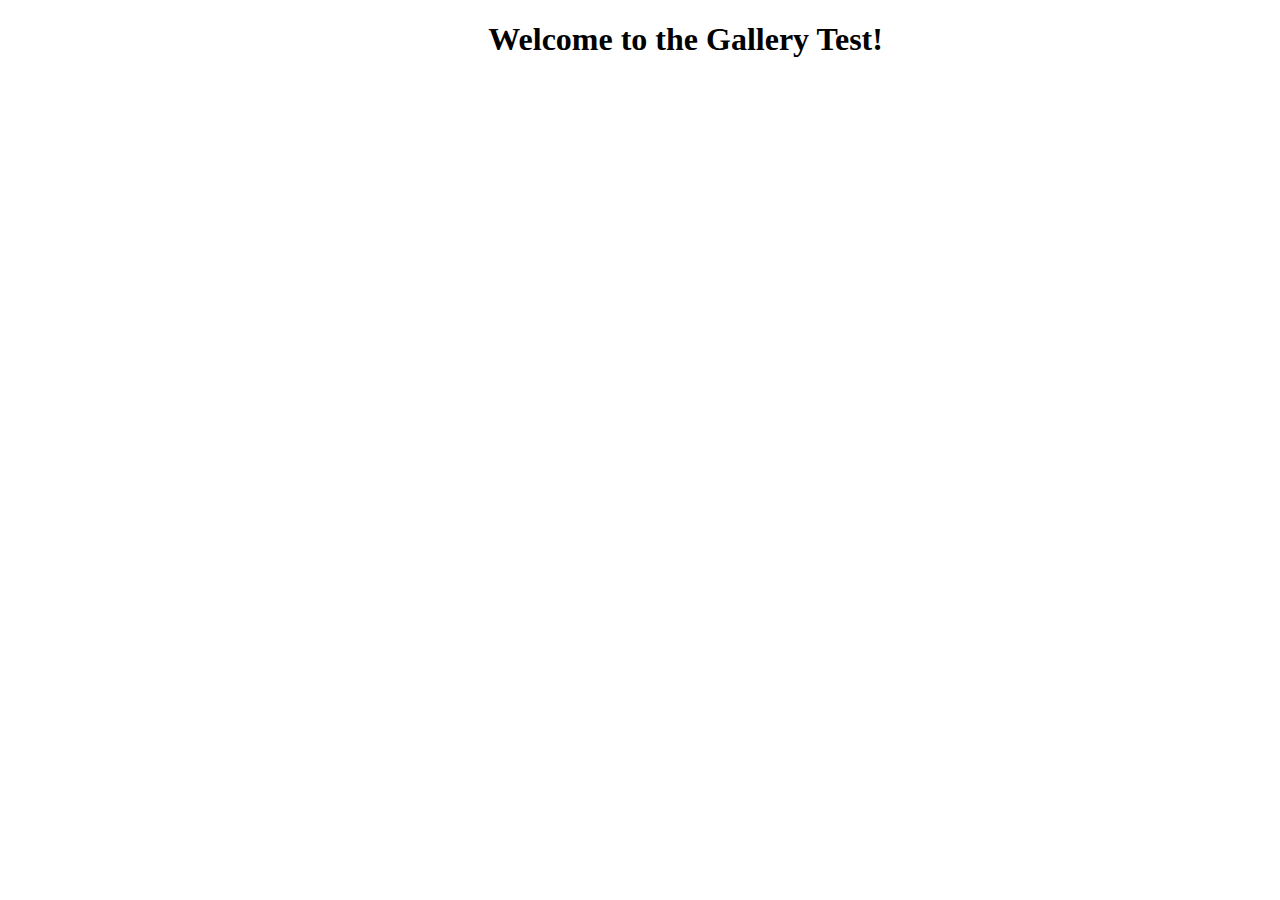
<file: benio/gallery.html>
<!DOCTYPE html>
<html lang="pt-br">
<head>
    <meta charset="UTF-8">
    <meta name="viewport" content="width=device-width, initial-scale=1.0">
    <title>Document</title>
    <link rel="stylesheet" href="gallery.css">
</head>
<body>
    <h1>Welcome to the Gallery Test!</h1>
    <div class="slideshow">



    </div>
</body>
</html>
</file>
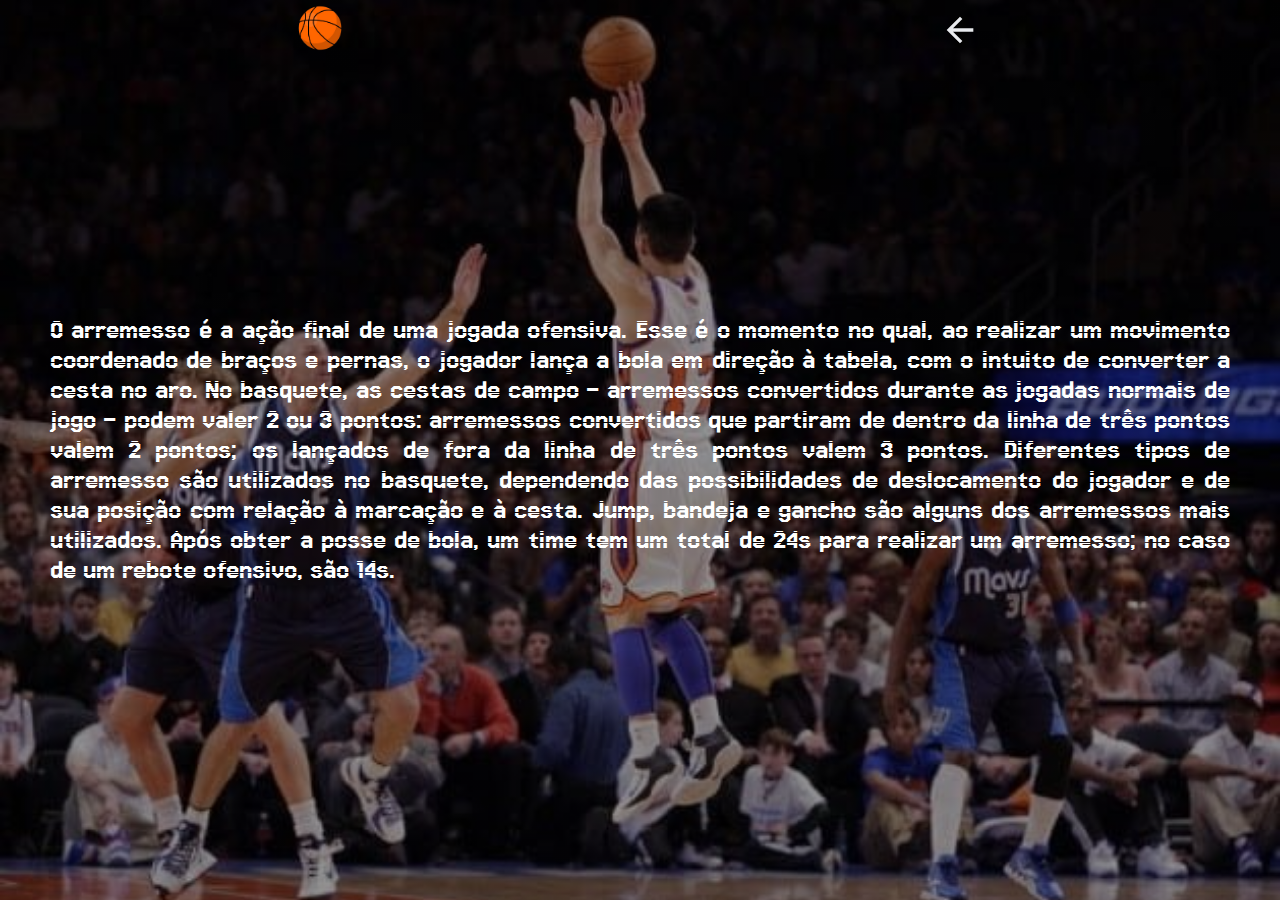
<file: html/arremesso.html>
<!DOCTYPE html>
<html lang="pt-br">
  <head>
    <meta charset="UTF-8" />
    <meta name="viewport" content="width=device-width, initial-scale=1.0" />
    <title>Basquete</title>
    <link rel="stylesheet" href="../css/style.css" />
    <link
      rel="shortcut icon"
      href="../imagens/logo-basquete.png"
      type="image/x-icon"
    />
  </head>
  <body>
    <header>
      <div class="logo">
        <img
          src="../imagens/logo-basquete.png"
          alt="Basquete"
          class="btn-js"
          onclick="galeriaBtn()"
        />
      </div>
      <nav class="menu">
        <a href="../index.html">
          <img src="../imagens/back.svg" alt="" class="voltar" />
        </a>
      </nav>
    </header>
    <div id="arremesso">
      <div class="funda-inicio">
        O arremesso é a ação final de uma jogada ofensiva. Esse é o momento no
        qual, ao realizar um movimento coordenado de braços e pernas, o jogador
        lança a bola em direção à tabela, com o intuito de converter a cesta no
        aro. No basquete, as cestas de campo – arremessos convertidos durante as
        jogadas normais de jogo – podem valer 2 ou 3 pontos: arremessos
        convertidos que partiram de dentro da linha de três pontos valem 2
        pontos; os lançados de fora da linha de três pontos valem 3 pontos.
        Diferentes tipos de arremesso são utilizados no basquete, dependendo das
        possibilidades de deslocamento do jogador e de sua posição com relação à
        marcação e à cesta. Jump, bandeja e gancho são alguns dos arremessos
        mais utilizados. Após obter a posse de bola, um time tem um total de 24s
        para realizar um arremesso; no caso de um rebote ofensivo, são 14s.
      </div>
    </div>

    <script src="../js/fundamentos.js"></script>
  </body>
</html>
</file>
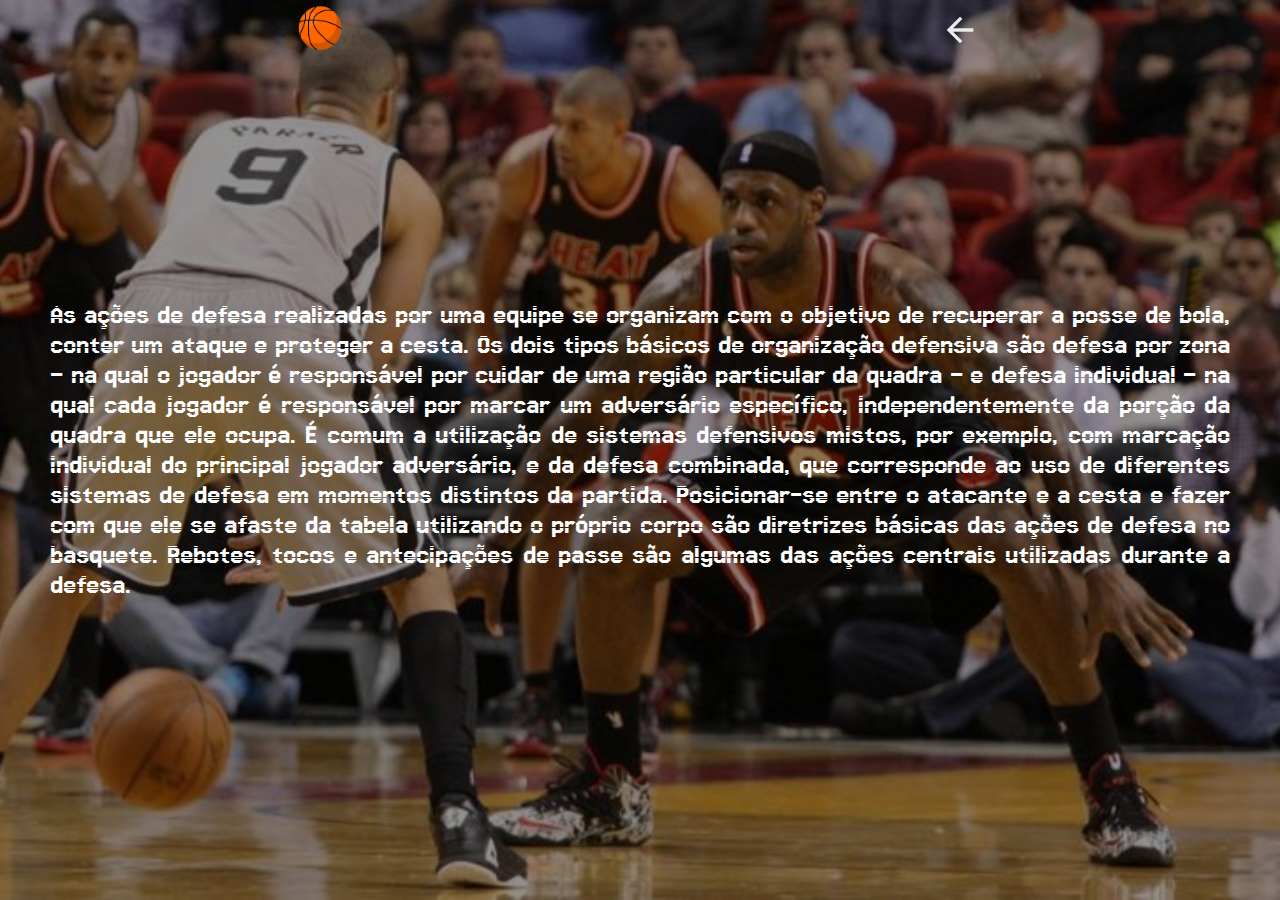
<file: html/defesa.html>
<!DOCTYPE html>
<html lang="pt-br">
<head>
    <meta charset="UTF-8">
    <meta name="viewport" content="width=device-width, initial-scale=1.0">
    <title>Basquete</title>
    <link rel="stylesheet" href="../css/style.css">
    <link rel="shortcut icon" href="../imagens/logo-basquete.png" type="image/x-icon" >
</head>
<body>
    <header>
        <div class="logo">
            <img src="../imagens/logo-basquete.png" alt="Basquete" class="btn-js" onclick="galeriaBtn()">
        </div>
        <nav class="menu">
            <a href="../index.html">
                <img src="../imagens/back.svg" alt="" class="voltar">
            </a>
        </nav>
    </header>
    <div id="defesa">
        <div class="funda-inicio">
            As ações de defesa realizadas por uma equipe se organizam com o objetivo de recuperar a posse de bola, conter um ataque e proteger a cesta. Os dois tipos básicos de organização defensiva são defesa por zona – na qual o jogador é responsável por cuidar de uma região particular da quadra – e defesa individual – na qual cada jogador é responsável por marcar um adversário específico, independentemente da porção da quadra que ele ocupa. É comum a utilização de sistemas defensivos mistos, por exemplo, com marcação individual do principal jogador adversário, e da defesa combinada, que corresponde ao uso de diferentes sistemas de defesa em momentos distintos da partida. Posicionar-se entre o atacante e a cesta e fazer com que ele se afaste da tabela utilizando o próprio corpo são diretrizes básicas das ações de defesa no basquete. Rebotes, tocos e antecipações de passe são algumas das ações centrais utilizadas durante a defesa.
        </div>
    </div>


    <script src="../js/fundamentos.js"></script>
</body>
</html>
</file>
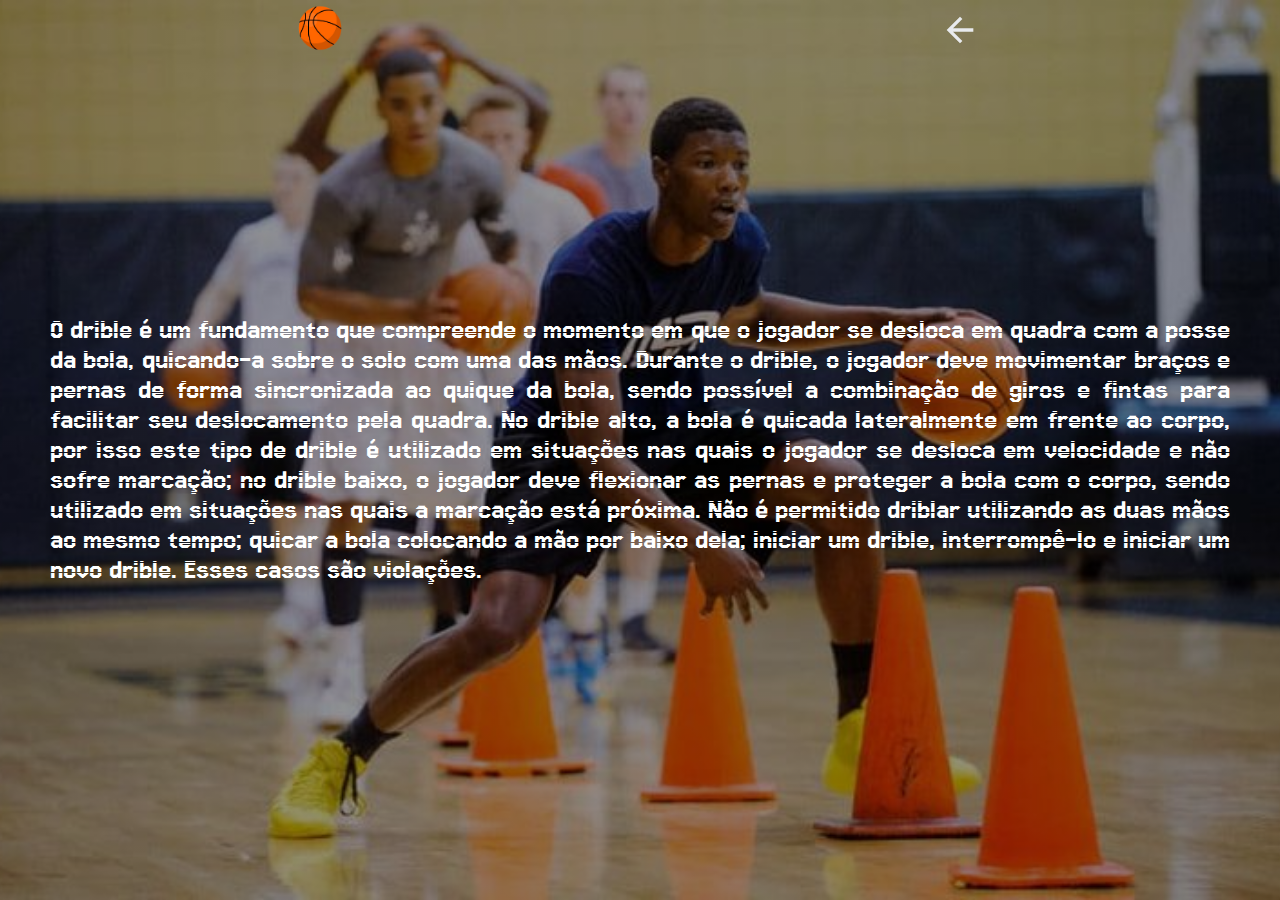
<file: html/drible.html>
<!DOCTYPE html>
<html lang="pt-br">
<head>
    <meta charset="UTF-8">
    <meta name="viewport" content="width=device-width, initial-scale=1.0">
    <title>Basquete</title>
    <link rel="stylesheet" href="../css/style.css">
    <link rel="shortcut icon" href="../imagens/logo-basquete.png" type="image/x-icon" >
</head>
<body>
    <header>
        <div class="logo">
            <img src="../imagens/logo-basquete.png" alt="Basquete" class="btn-js" onclick="galeriaBtn()">
        </div>
        <nav class="menu">
            <a href="../index.html">
                <img src="../imagens/back.svg" alt="" class="voltar">
            </a>
        </nav>
    </header>
    <div id="drible">
        <div class="funda-inicio">
            O drible é um fundamento que compreende o momento em que o jogador se desloca em quadra com a posse da bola, quicando-a sobre o solo com uma das mãos. Durante o drible, o jogador deve movimentar braços e pernas de forma sincronizada ao quique da bola, sendo possível a combinação de giros e fintas para facilitar seu deslocamento pela quadra. No drible alto, a bola é quicada lateralmente em frente ao corpo, por isso este tipo de drible é utilizado em situações nas quais o jogador se desloca em velocidade e não sofre marcação; no drible baixo, o jogador deve flexionar as pernas e proteger a bola com o corpo, sendo utilizado em situações nas quais a marcação está próxima. Não é permitido driblar utilizando as duas mãos ao mesmo tempo; quicar a bola colocando a mão por baixo dela; iniciar um drible, interrompê-lo e iniciar um novo drible. Esses casos são violações.
        </div>
    </div>

    <script src="../js/fundamentos.js"></script>
</body>
</html>
</file>
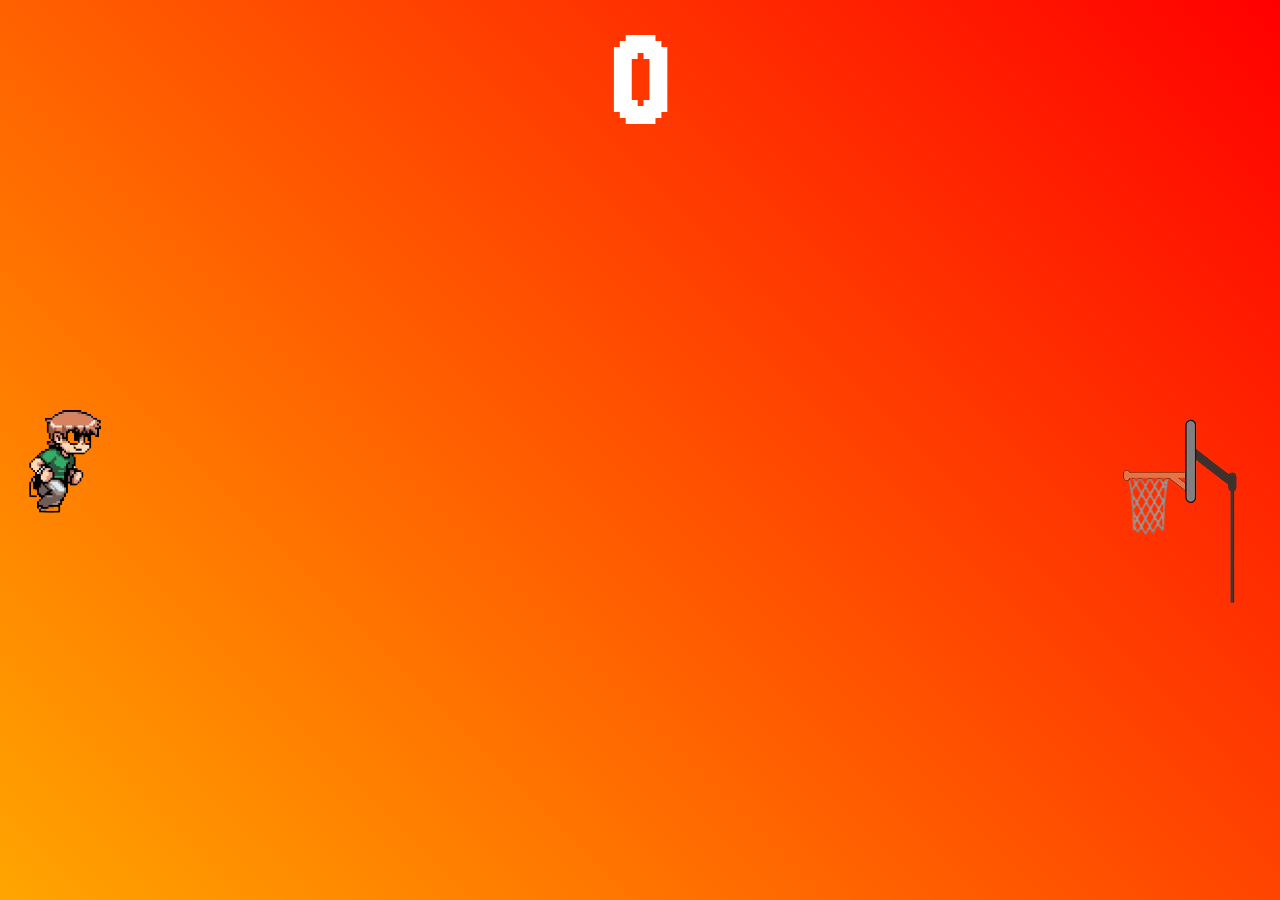
<file: html/jogo.html>
<!DOCTYPE html>
<html lang="pt-br">
<head>
    <meta charset="UTF-8">
    <meta name="viewport" content="width=device-width, initial-scale=1.0">
    <title>EasterEgg</title>
    <link rel="stylesheet" href="../css/jogo.css">
</head>
<body>

    <div class="placar">
        <span class="pontos">0</span>
    </div>


    <div class="jogador"></div>
    <img src="../imagens/cesta.png" alt="" class="cesta">



    <script src="../js/jogo.js"></script>
</body>
</html>
</file>
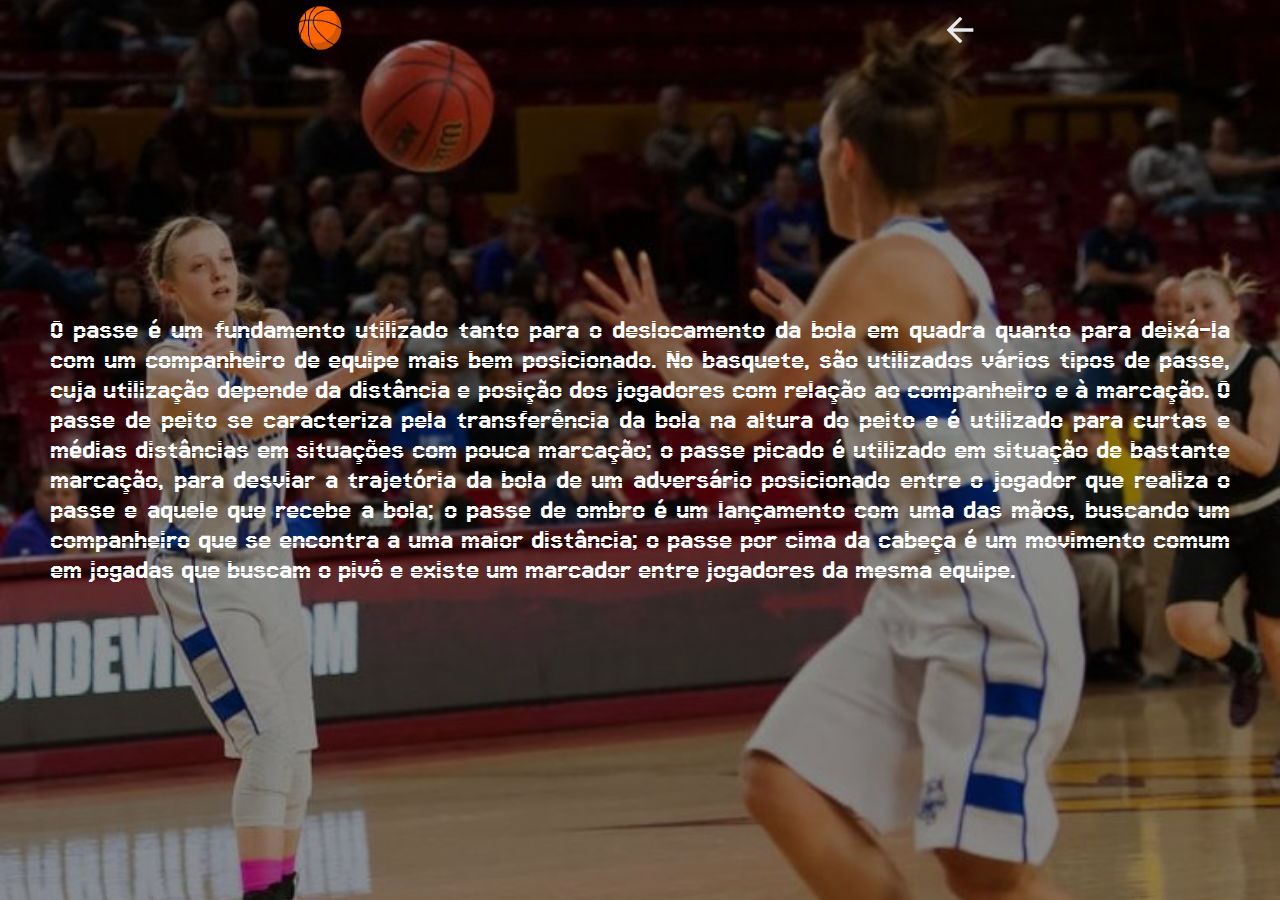
<file: html/passe.html>
<!DOCTYPE html>
<html lang="pt-br">
<head>
    <meta charset="UTF-8">
    <meta name="viewport" content="width=device-width, initial-scale=1.0">
    <title>Basquete</title>
    <link rel="stylesheet" href="../css/style.css">
    <link rel="shortcut icon" href="../imagens/logo-basquete.png" type="image/x-icon" >
</head>
<body>
    <header>
        <div class="logo">
            <img src="../imagens/logo-basquete.png" alt="Basquete" class="btn-js" onclick="galeriaBtn()">
        </div>
        <nav class="menu">
            <a href="../index.html">
                <img src="../imagens/back.svg" alt="" class="voltar">
            </a>
        </nav>
    </header>
    <div id="passe">
        <div class="funda-inicio">
            O passe é um fundamento utilizado tanto para o deslocamento da bola em quadra quanto para deixá-la com um companheiro de equipe mais bem posicionado. No basquete, são utilizados vários tipos de passe, cuja utilização depende da distância e posição dos jogadores com relação ao companheiro e à marcação. O passe de peito se caracteriza pela transferência da bola na altura do peito e é utilizado para curtas e médias distâncias em situações com pouca marcação; o passe picado é utilizado em situação de bastante marcação, para desviar a trajetória da bola de um adversário posicionado entre o jogador que realiza o passe e aquele que recebe a bola; o passe de ombro é um lançamento com uma das mãos, buscando um companheiro que se encontra a uma maior distância; o passe por cima da cabeça é um movimento comum em jogadas que buscam o pivô e existe um marcador entre jogadores da mesma equipe. 
        </div>
    </div>

    <script src="../js/fundamentos.js"></script>
</body>
</html>
</file>
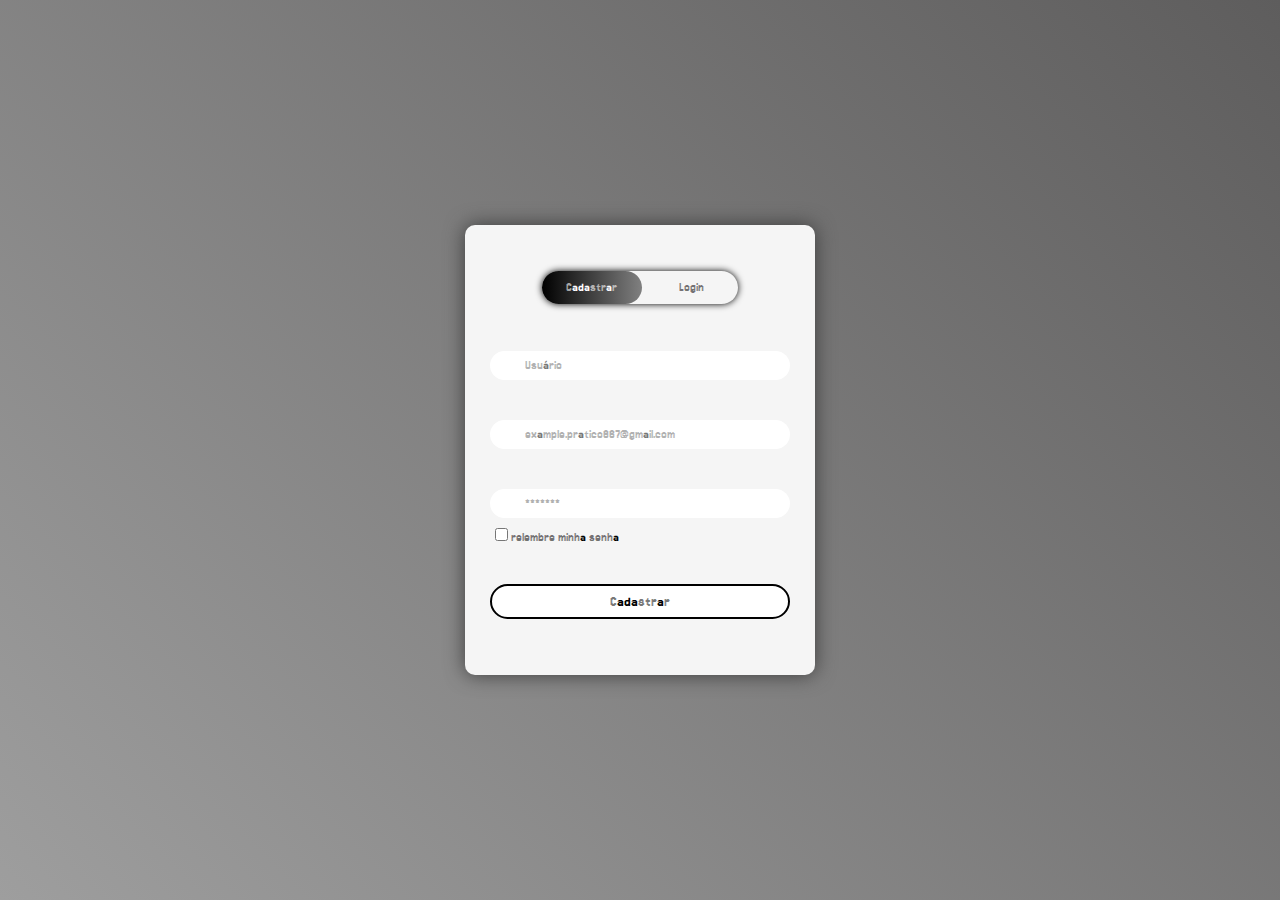
<file: html/tela.html>
<!DOCTYPE html>
<html lang="pt-br">
  <head>
    <meta charset="UTF-8" />
    <meta name="viewport" content="width=device-width, initial-scale=1.0" />
    <title>Login/Cadastro</title>
    <link rel="stylesheet" href="../css/login-cadastro.css" />
  </head>
  <body>
    <div class="container">
      <div class="buttonsForm">
        <div class="btnColor"></div>
        <button id="btncadastro">Cadastrar</button>
        <button id="btnlogin">Login</button>
      </div>
      <div id="login">
        <input
          type="text"
          name="nome"
          id="inomel"
          placeholder="Usuário"
          autocomplete="off"
          required
        />
        <input
          type="password"
          name="senha"
          id="isenhal"
          placeholder="*******"
        />

        <div class="divCheck">
          <input type="checkbox" name="relembrar" id="irelembrar" />
          <span>relembre minha senha</span>
        </div>

        <button id="submit-entrar">Entrar</button>
      </div>

      <div id="cadastro">
        <input
          type="text"
          name="usuario"
          id="iusuarioc"
          required
          placeholder="Usuário"
          autocomplete="off"
        />
        <input
          type="text"
          name="email"
          id="iemailc"
          placeholder="example.pratico867@gmail.com"
          required
        />
        <input
          type="password"
          name="senha"
          id="isenhac"
          placeholder="*******"
        />

        <div class="divCheck">
          <input type="checkbox" name="relembrar" id="irelembrar" />
          <span>relembre minha senha</span>
        </div>

        <button id="submit-cadastrar">Cadastrar</button>
      </div>
    </div>

    <script src="../js/tela.js"></script>
  </body>
</html>
</file>
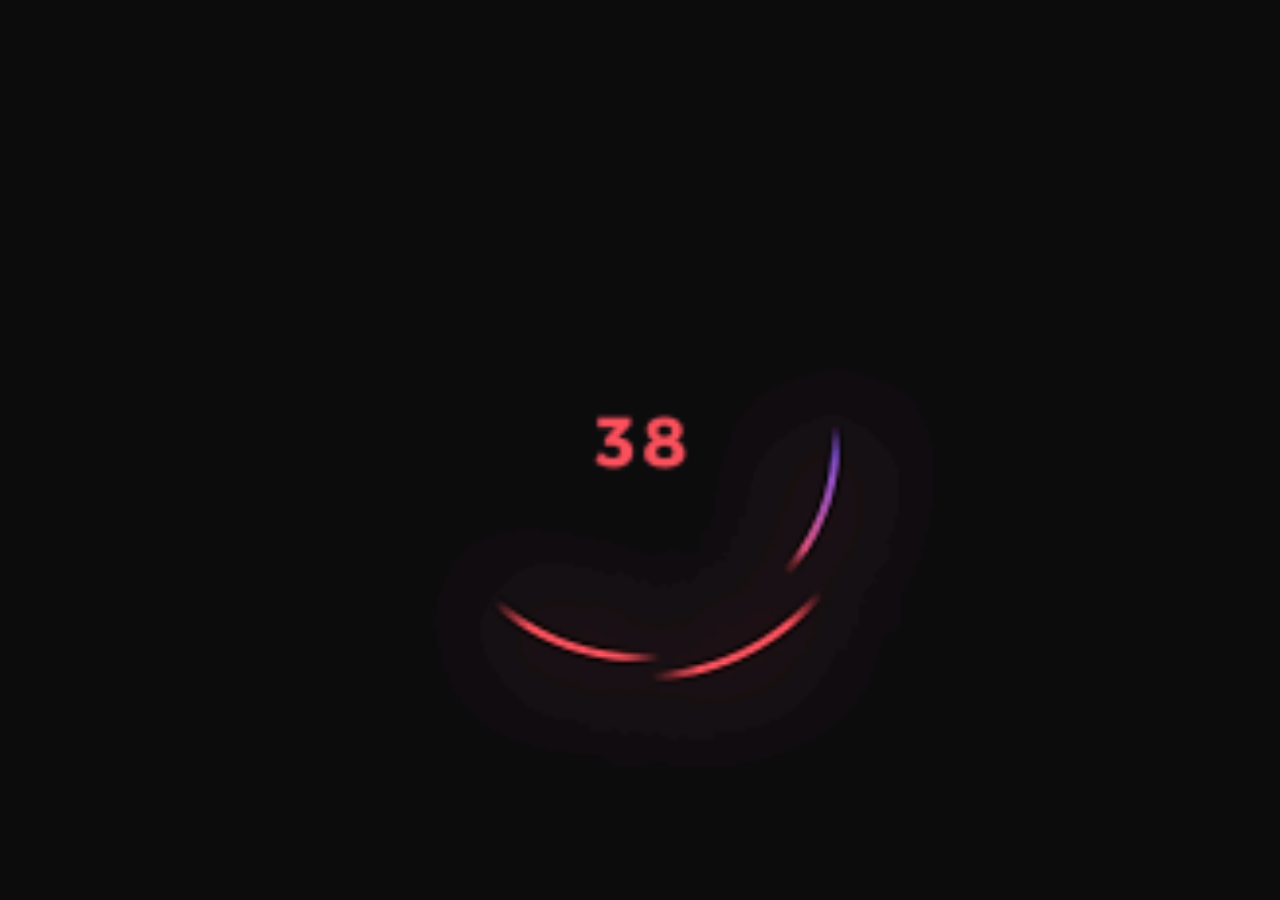
<file: html/tela_loading.html>
<!DOCTYPE html>
<html lang="pt-br">
<head>
    <meta charset="UTF-8">
    <meta name="viewport" content="width=device-width, initial-scale=1.0">
    <title>Espera um pouco...</title>
    <link rel="stylesheet" href="../css/tela_loading.css">
</head>
<body>
    




    <script>
        function Loading(){
            
        }
        setTimeout(
            ()=>{
               location.href = '../index.html'
            },5110
        )
    </script>
</body>
</html>
</file>
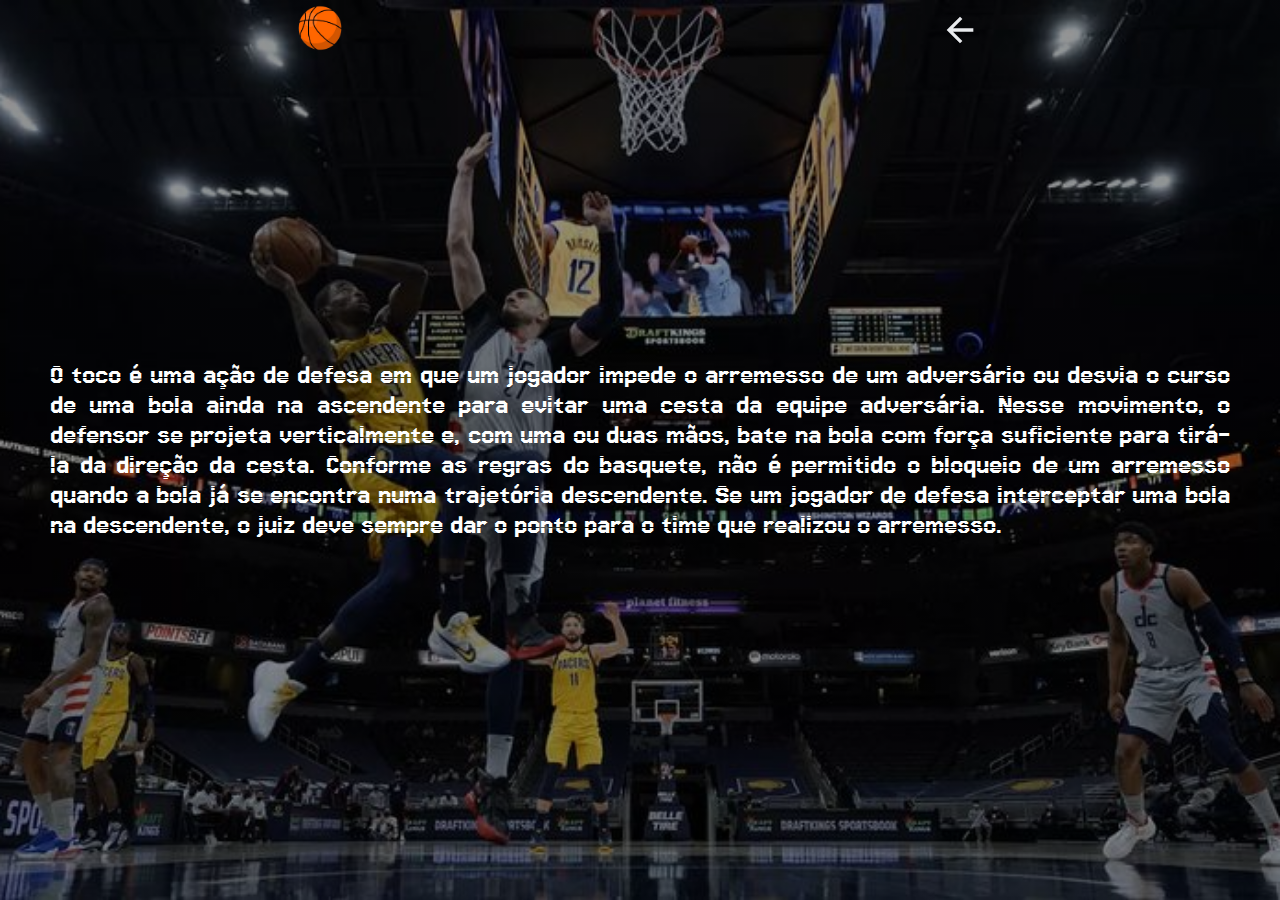
<file: html/toco.html>
<!DOCTYPE html>
<html lang="pt-br">
<head>
    <meta charset="UTF-8">
    <meta name="viewport" content="width=device-width, initial-scale=1.0">
    <title>Basquete</title>
    <link rel="stylesheet" href="../css/style.css">
    <link rel="shortcut icon" href="../imagens/logo-basquete.png" type="image/x-icon" >
</head>
<body>
    <header>
        <div class="logo">
            <img src="../imagens/logo-basquete.png" alt="Basquete" class="btn-js" onclick="galeriaBtn()">
        </div>
        <nav class="menu">
            <a href="../index.html">
                <img src="../imagens/back.svg" alt="" class="voltar">
            </a>
        </nav>
    </header>

    <div id="toco">
        <div class="funda-inicio">
            O toco é uma ação de defesa em que um jogador impede o arremesso de um adversário ou desvia o curso de uma bola ainda na ascendente para evitar uma cesta da equipe adversária. Nesse movimento, o defensor se projeta verticalmente e, com uma ou duas mãos, bate na bola com força suficiente para tirá-la da direção da cesta. Conforme as regras do basquete, não é permitido o bloqueio de um arremesso quando a bola já se encontra numa trajetória descendente. Se um jogador de defesa interceptar uma bola na descendente, o juiz deve sempre dar o ponto para o time que realizou o arremesso.
        </div>
    </div>

    <script src="../js/fundamentos.js"></script>
</body>
</html>
</file>
<file: benio/gallery.css>
h1{
position: relative;
margin-left:38%;
}
</file>
<file: css/style.css>
/* 
    TRANSITIONS:
*/
/* 
    ease - especifica um efeito de transição com inicio lento
    linear - especifica um efeito de transição com a mesma velocidade
    ease-in - especifica um efeito de transição com inicio lento
    ease-out - especifica um efeito de transição com final lento
    ease-in-out - especifica um efeito de transição com inicio e final lentos

*/
@font-face {
  font-family: "open-sans";
  src: url(Open_Sans/OpenSans-VariableFont_wdth\wght.ttf);
}
@font-face {
  font-family: "jersey";
  src: url(Jersey_15/Jersey15-Regular.ttf);
}

* {
  padding: 0;
  margin: 0;
  box-sizing: border-box;
}
html,
body {
  scroll-behavior: smooth;
  background-color: rgb(85, 37, 130);
  transition: all 2s ease;
}
header {
  display: flex;
  height: 60px;
  background: transparent;
  justify-content: space-around;
  align-items: center;
}
.logo img {
  width: 50px;
  transition: all 0.2s ease-in-out;
}
.logo img:hover {
  scale: 1.1;
}
.frase-logo {
  display: none;
}
.frase-logo img {
  width: 50px;
  transition: all 0.2s ease-in-out;
  margin-top: 9%;
}
.frase-logo img:hover {
  scale: 1.1;
}
.lista-menu {
  display: flex;
  list-style-type: none;
}
.btn-menu {
  background: none;
  border: none;
  font-family: "jersey";
  font-size: 20px;
}
.btn-menu a:hover {
  cursor: pointer;
  background-image: linear-gradient(
    45deg,
    rgb(208, 208, 208),
    rgb(203, 203, 203)
  );
  scale: 1.15;
  box-shadow: 0 0 10px white;
}
.btn-menu a {
  transition: all 0.2s ease-in-out;
  padding: 20px;
  text-decoration: none;
  color: black;
}
.btn-js {
  cursor: pointer;
}
.logo-btn {
  margin-top: 1%;
  display: none;
  cursor: pointer;
}
.logo-btn img {
  width: 40px;
  transition: all 0.1s;
}
.logo-btn img:hover {
  scale: 1.1;
}
.frase-logo {
  display: none;
}
header {
  z-index: 2;
  position: fixed;
  width: 100%;
}
.inicio {
  z-index: 1;
  height: 100vh;
}
.frase-inicio {
  display: flex;
  align-items: center;
  justify-content: center;
  text-align: justify;
  background-color: white;
  width: 100%;
  padding: 50px;
  font-family: "jersey";
  font-size: 50px;
  color: black;
  position: relative;
  height: 100vh;
  top: 50%;
  left: 50%;
  transform: translate(-50%, -50%);
  transition: all 2s ease-in-out;
}
.menu-responsive {
  display: none;
}
.pag {
  display: flex;
  position: relative;
  width: 100%;
  height: 100vh;
  background: linear-gradient(45deg, rgb(57, 57, 57), rgb(56, 56, 56));
  align-items: center;
}

.div-secundaria img {
  width: 569px;
  height: 100vh;
}
.div-centro {
  display: flex;
  flex-direction: column;
  align-items: center;
  justify-content: center;

  position: absolute;
  top: 50%;
  left: 50%;
  transform: translate(-50%, -50%);
}
.pag .div-centro .titulo,
.conteudo {
  color: white;
  margin-left: 50px;
}
.titulo {
  text-align: center;
  margin-bottom: 10px;
  font-size: 8em;
  font-family: "jersey";
}
.conteudo {
  font-size: 1.5em;
  font-family: "jersey";
  width: 600px;
}
.gif {
  background-attachment: fixed;
  background-repeat: no-repeat;
  background-size: cover;
  background-position: center center;
}
.div-posicoes {
  display: flex;
  width: 100vw;
  height: 100vh;
  align-items: center;
  justify-content: space-around;
}
.posicoe {
  width: 150px;
  cursor: pointer;
}
.titulo-pos {
  color: white;
  font-family: "jersey";
  font-size: 1.5em;
  text-align: center;
}
dialog {
  width: 900px;
  height: 300px;
  top: 50%;
  left: 50%;
  transform: translate(-50%, -50%);
  padding: 50px;
  border: none;
  border-radius: 10px;
}
dialog img {
  position: relative;
  top: 50%;
  margin: 0 auto;

  transform: translateY(-50%) translateX(22%);
  max-width: 150px;
  cursor: pointer;
}
.adm {
  width: 110px;
  margin-left: 50px;
}

#gif1 {
  background-image: url(../imagens/james_naismith.jpeg);
}
#gif2 {
  background-image: url(../imagens/gif2.gif);
}
#gif3 {
  background-image: url(../imagens/gif3.gif);
}
.centro {
  display: flex;
  flex-direction: column;
  align-items: center;
  justify-content: center;
}
.item-fundamento {
  list-style-type: upper-roman;
  position: relative;
  left: 50%;
}
.link {
  color: white;
}
.item-falta {
  list-style-type: decimal-leading-zero;
  margin-top: 10px;
}
#falta {
  width: 800px;
  height: 600px;
}

.rodape {
  position: absolute;
  width: 100%;
  height: 100px;
  background-color: black;
  color: white;
  display: flex;
  align-items: center;
  justify-content: space-around;
}
#nome_adm{
  font-family: 'jersey';
  font-size: 1.5em;
}
#redes_sociais {
  display: flex;
  width: 400px;
  justify-content: space-evenly;
}
#redes_sociais a svg {
  position: relative;
  fill: white;
  padding: 5px;
  width: 60px;
  height: 60px;
  border-radius: 10px;
  transition: all .5s ease-in-out;
  bottom: 0px;
}
#redes_sociais a svg:hover {
  position: relative;
  fill: black;
  background-color: White;
  border-radius: 20%;
  bottom: 5px;
  box-shadow: 0 0 1000px white;
}

/* Fundamentos */

.voltar {
  width: 50px;
  float: left;
  padding: 5px;
  clip-path: circle();
  transition: all 0.3s linear;
}
.voltar:hover {
  background-color: rgb(92, 92, 92);
}
#drible {
  display: flex;
  position: relative;
  width: 100%;
  height: 100vh;
  align-items: center;

  background: url(../imagens/drible.jpeg);
  background-attachment: fixed;
  background-repeat: no-repeat;
  background-size: cover;
  background-position: center center;
}
#arremesso {
  display: flex;
  position: relative;
  width: 100%;
  height: 100vh;
  align-items: center;

  background: url(../imagens/arremesso.jpeg);
  background-attachment: fixed;
  background-repeat: no-repeat;
  background-size: cover;
  background-position: center center;
}
#defesa {
  display: flex;
  position: relative;
  width: 100%;
  height: 100vh;
  align-items: center;

  background: url(../imagens/defesa.jpeg);
  background-attachment: fixed;
  background-repeat: no-repeat;
  background-size: cover;
  background-position: center center;
}
#passe {
  display: flex;
  position: relative;
  width: 100%;
  height: 100vh;
  align-items: center;

  background: url(../imagens/passe.jpeg);
  background-attachment: fixed;
  background-repeat: no-repeat;
  background-size: cover;
  background-position: center center;
}
#toco {
  display: flex;
  position: relative;
  width: 100%;
  height: 100vh;
  align-items: center;

  background: url(../imagens/toco.jpeg);
  background-attachment: fixed;
  background-repeat: no-repeat;
  background-size: cover;
  background-position: center center;
}
.funda-inicio {
  display: flex;
  align-items: center;
  justify-content: center;
  text-align: justify;
  background: linear-gradient(45deg, rgba(0, 0, 0, 0.43), rgba(0, 0, 0, 0.414));
  width: 100%;
  padding: 50px;
  font-family: "jersey";
  font-size: 30px;
  color: rgb(255, 255, 255);
  position: relative;
  height: 100vh;
  top: 50%;
  left: 50%;
  transform: translate(-50%, -50%);
  transition: all 2s ease-in-out;
}
@media (max-width:769px) {
  .titulo{
    font-size: 1em;
  }
  .conteudo{
    max-width: 400px;
    font-size: 1em;
}
}

/* Animation */
</file>
<file: css/jogo.css>
*{
    padding: 0;
    margin: 0;
    box-sizing: border-box;
}
@font-face {
    font-family: 'jersey';
    src: url(Jersey_15/Jersey15-Regular.ttf);
}
body{
    display: flex;
    align-items: center;
    width: 100%;
    height: 100vh;
    background: linear-gradient(45deg, orange, red);
}
.jogador{
    position: absolute;
    height: 149px;
    width: calc(840px / 8);
    background: url(../imagens/movimentopf.png);
    animation: frente .7s steps(8) infinite paused;
}
.cesta{
    width: 200px;
    position: absolute;
    right: 0;
    bottom: 289px;
}
.placar{
    width: 100%;
    height: 100vh;
}
.pontos{
    font-size: 10em;
    position: absolute;
    font-family: 'jersey',sans-serif;
    color: white;
    left: 50%;
    transform: translateX(-50%);
}

@keyframes frente {
    0%{
        background-position: 840px ;
    }
    100%{
        background-position: 0;
    }
}
@keyframes tras {
    0%{
        background-position: 0;
    }
    100%{
        background-position: 840px ;
    }
}
</file>
<file: css/login-cadastro.css>
/* 
    TRANSITIONS:
*/
/* 
    ease - especifica um efeito de transição com inicio lento
    linear - especifica um efeito de transição com a mesma velocidade
    ease-in - especifica um efeito de transição com inicio lento
    ease-out - especifica um efeito de transição com final lento
    ease-in-out - especifica um efeito de transição com inicio e final lentos

*/
@font-face {
  font-family: "open-sans";
  src: url(Open_Sans/OpenSans-VariableFont_wdth\wght.ttf);
}
@font-face {
  font-family: "jersey";
  src: url(Jersey_15/Jersey15-Regular.ttf);
}

* {
  padding: 0;
  margin: 0;
  box-sizing: border-box;
  font-family: "jersey", sans-serif;
}
body {
  width: 100vw;
  height: 100vh;
  display: flex;
  align-items: center;
  justify-content: center;
  background: linear-gradient(45deg , rgb(158, 158, 158), rgb(94, 93, 93));
}
.container {
  background-color: rgb(245, 245, 245);
  padding: 6px;
  width: 350px;
  height: 450px;
  display: flex;
  align-items: center;
  flex-direction: column;
  position: relative;
  border-radius: 10px;
  overflow: hidden;
  box-shadow: 0 0 20px rgb(60, 60, 60);
}

#login,#cadastro{
  position: absolute;
  margin-top: 80px;
  transition: 0.5s;
  width: 300px;
  height: 400px;
}
.buttonsForm {
  margin-top: 40px;
  position: relative;
  border-radius: 30px;
  box-shadow: 0 0 7px 0 black;
}
.buttonsForm button {
  cursor: pointer;
  background: transparent;
  border: none;
  position: relative;
  padding: 10px 29px;
}
#btncadastro{
  color: white;
  left: -5.5px;
}
#btnlogin {
  left: -5.5px;
}

.btnColor {
  position: absolute;
  width: 100px;
  height: 100%;
  background: linear-gradient(to right, black, gray);
  border-radius: 30px;
  transition: 0.3s;
}

input[type="text"],
input[type="password"] {
  border: none;
  margin-top: 40px;
  border-radius: 60px;
  padding: 8px 0px 8px 35px;
  outline: none;
  width: 100%;
}
#submit-entrar,#submit-cadastrar{
  background-color: white;
  border: 2px solid black;
  color: black;
  transition: 0.3s ease-in-out;
  width: 100%;
  border-radius: 30px;
  outline: none;
  padding: 8px 0 8px 0px;
  font-size: 15px;
  margin-top: 40px;
  cursor: pointer;
}
#submit-entrar:hover,#submit-cadastrar:hover {
  background-color: black;
  color: white;
}
.divCheck{
  margin: 10px 0 0 5px;
  width: 80%;
  font-size: 13px;
}
#cadastro{
  left: 25px;
}
#login{
  left: 450px;
}
.img-input{
  position: absolute;
  left: 0;
  padding: 10px 10px;
}
#img-email{
  top: 40px;
}
#img-password{
  top: 114px;
}
#img-password2{
  top: 190px;
}
</file>
<file: css/tela_loading.css>
*{
    padding: 0;
    margin: 0;
    box-sizing: border-box;
}
body{
    background-image: url(../imagens/loading.gif);
    background-attachment: fixed;
    background-repeat: no-repeat;
    background-size: cover;
    background-position: center center;
}
</file>
